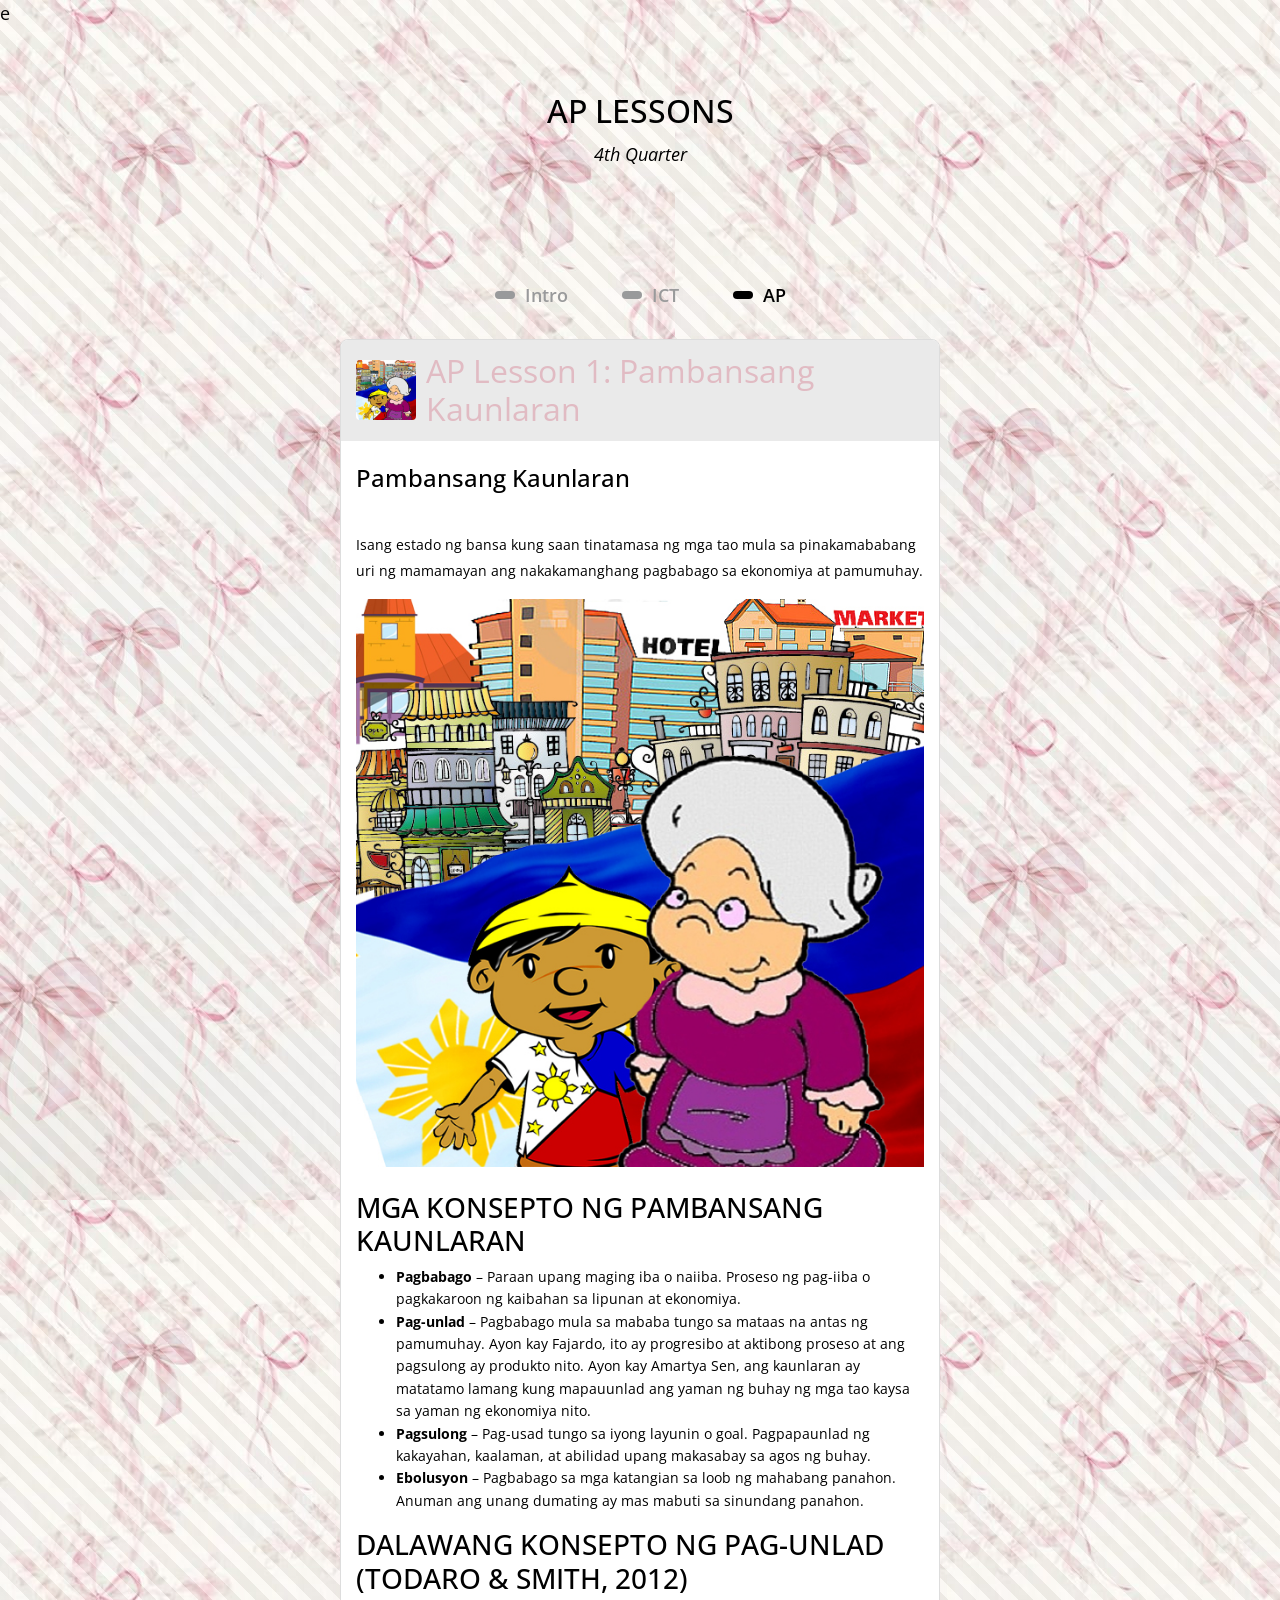
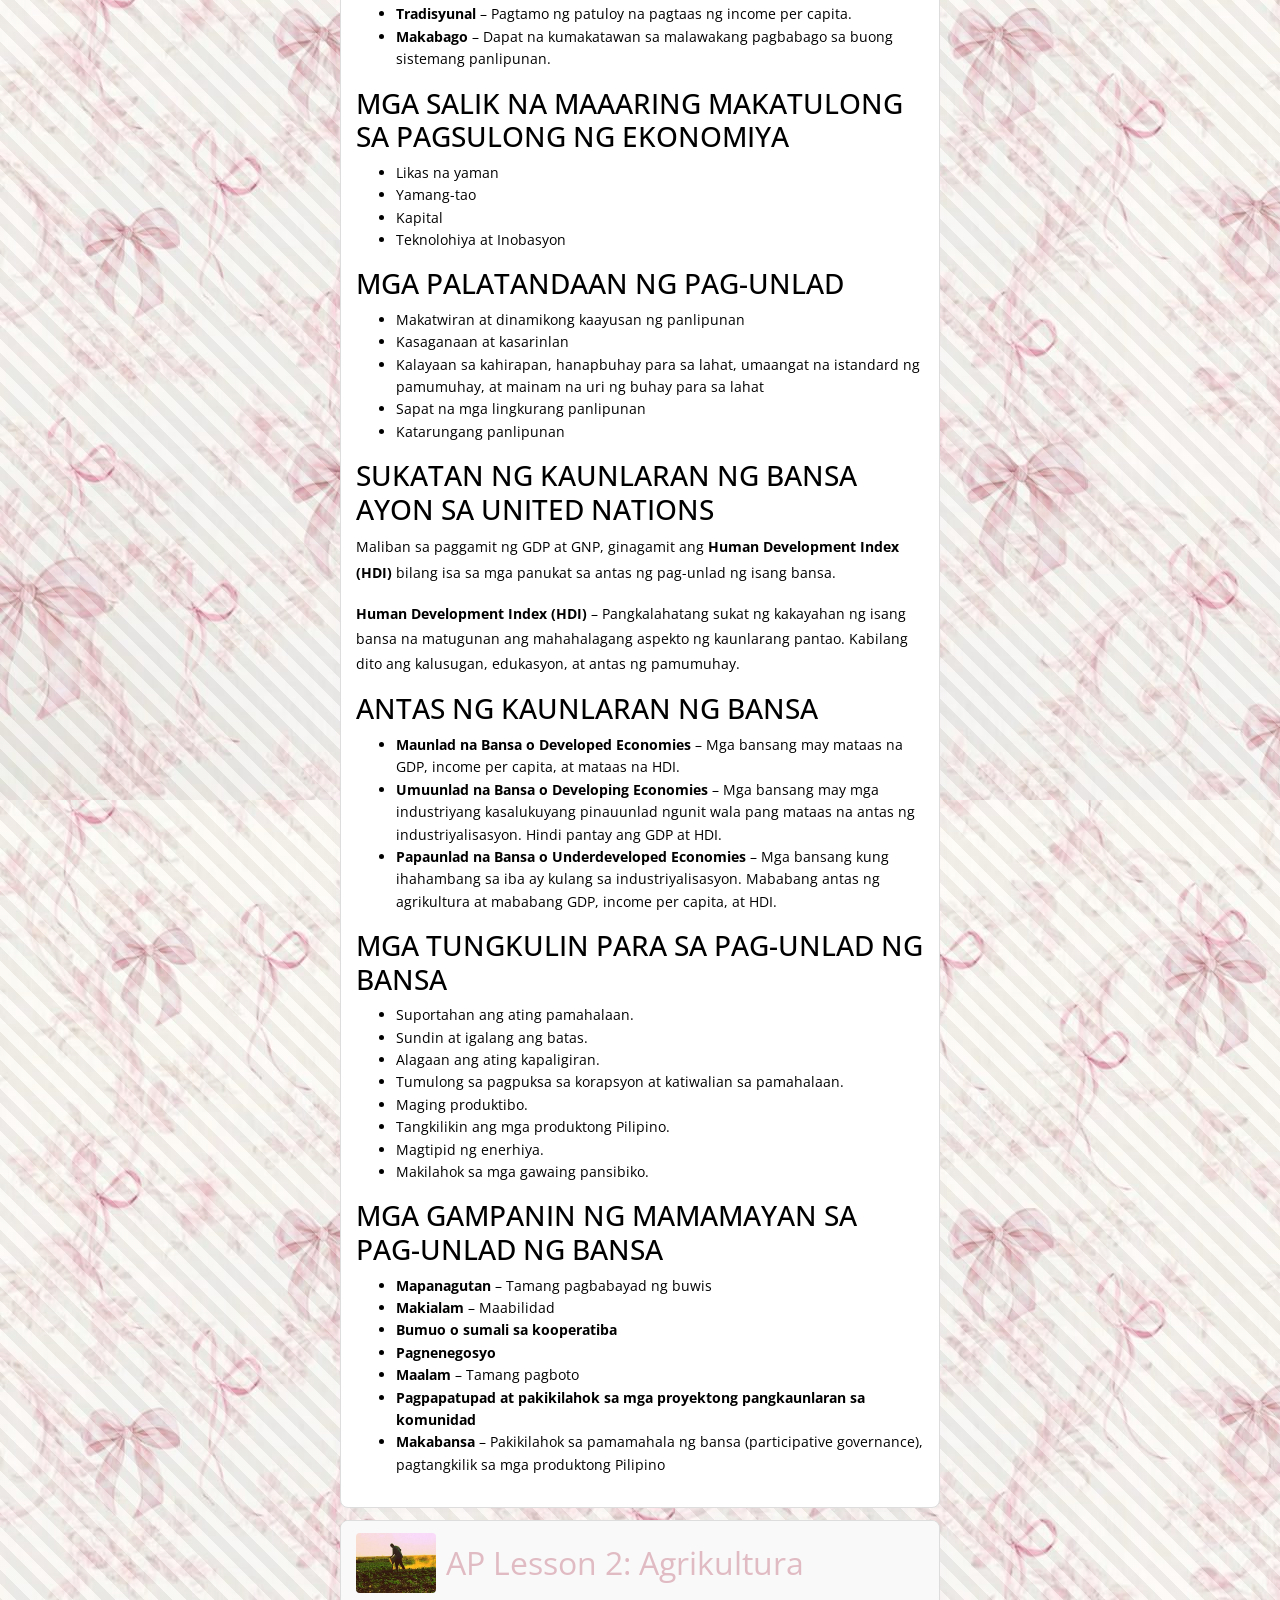
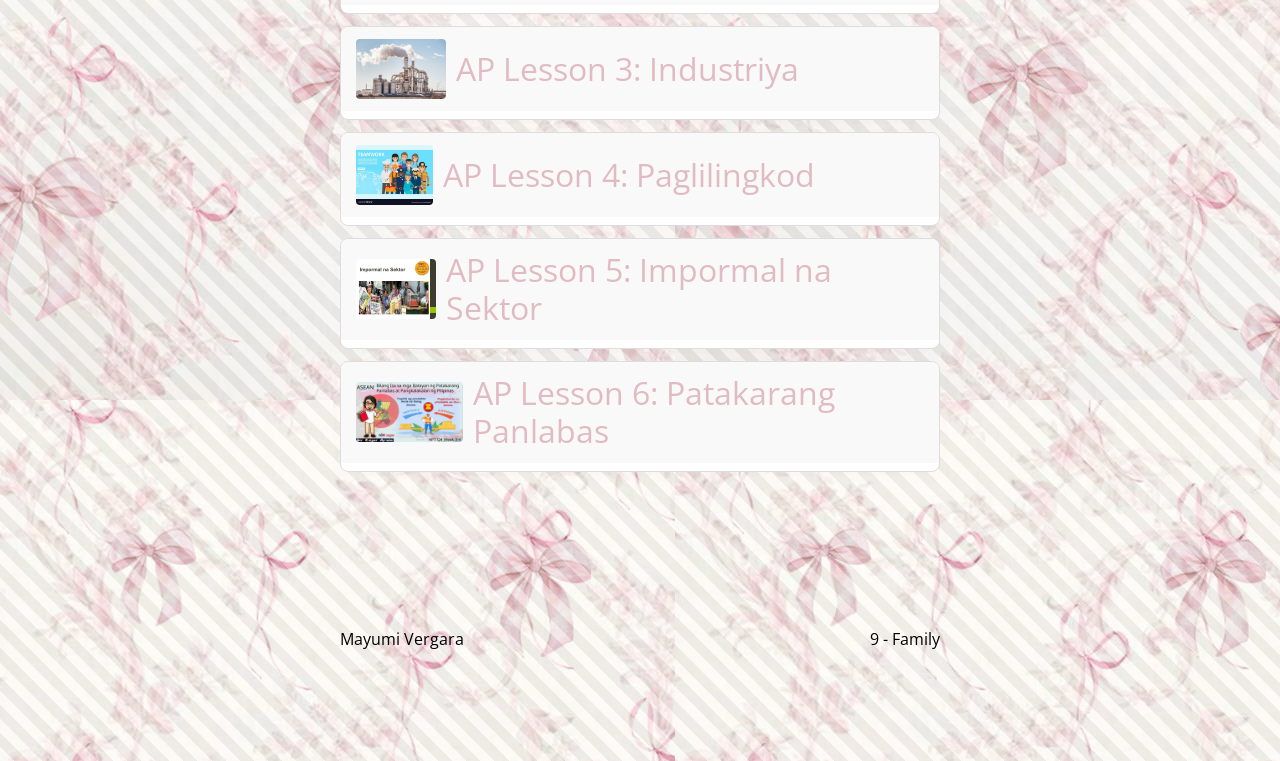
<file: contact.html>
e<!DOCTYPE html>
<html lang="en">

<head>
    <meta charset="UTF-8" />
    <meta name="viewport" content="width=device-width, initial-scale=1.0" />
    <meta http-equiv="X-UA-Compatible" content="ie=edge" />
    <title>VertiCard Contact page</title>

    <link rel="stylesheet" href="https://fonts.googleapis.com/css?family=Open+Sans:400,600" />
    <link rel="stylesheet" href="css/bootstrap.min.css" />
    <link rel="stylesheet" href="css/templatemo-style.css" />
</head>

<body>
    <div class="tm-page-container mx-auto">
        <header class="tm-header text-center">
            <h1 class="tm-title text-uppercase">AP Lessons</h1>
            <p class="tm-primary-color"><i>4th Quarter</i></p>
        </header>

        <section class="tm-section">
            <nav class="tm-nav">
                <ul>
                    <li>
                        <a href="index.html"><span class="tm-nav-deco"></span>Intro</a>
                    </li>
                    <li>
                        <a href="gallery.html"><span class="tm-nav-deco"></span>ICT</a>
                    </li>
                    <li class="active">
                        <a href="contact.html"><span class="tm-nav-deco"></span>AP</a>
                    </li>
                </ul>
            </nav>

<div class="accordion" id="apLessonsAccordion">

  <!-- Lesson 1: Pambansang Kaunlaran -->
  <div class="accordion-item tm-content-container">
    <h2 class="accordion-header" id="apHeading1">
      <button class="accordion-button" type="button" data-bs-toggle="collapse" data-bs-target="#apCollapse1">
<img src="img/pambansang.jpg" alt="Lesson 1" class="accordion-icon">
        AP Lesson 1: Pambansang Kaunlaran
      </button>
    </h2>
    <div id="apCollapse1" class="accordion-collapse collapse show" data-bs-parent="#apLessonsAccordion">
      <div class="accordion-body tm-content">
        <h2 class="tm-page-title">Pambansang Kaunlaran</h2>
        <p>Isang estado ng bansa kung saan tinatamasa ng mga tao mula sa pinakamababang uri ng mamamayan ang nakakamanghang pagbabago sa ekonomiya at pamumuhay.</p>
        <img src="img/pambansang.jpg" alt="Pambansang Kaunlaran" class="img-fluid mb-4" />
        
        <h3>MGA KONSEPTO NG PAMBANSANG KAUNLARAN</h3>
        <ul>
          <li><b>Pagbabago</b> – Paraan upang maging iba o naiiba. Proseso ng pag-iiba o pagkakaroon ng kaibahan sa lipunan at ekonomiya.</li>
          <li><b>Pag-unlad</b> – Pagbabago mula sa mababa tungo sa mataas na antas ng pamumuhay. Ayon kay Fajardo, ito ay progresibo at aktibong proseso at ang pagsulong ay produkto nito. Ayon kay Amartya Sen, ang kaunlaran ay matatamo lamang kung mapauunlad ang yaman ng buhay ng mga tao kaysa sa yaman ng ekonomiya nito.</li>
          <li><b>Pagsulong</b> – Pag-usad tungo sa iyong layunin o goal. Pagpapaunlad ng kakayahan, kaalaman, at abilidad upang makasabay sa agos ng buhay.</li>
          <li><b>Ebolusyon</b> – Pagbabago sa mga katangian sa loob ng mahabang panahon. Anuman ang unang dumating ay mas mabuti sa sinundang panahon.</li>
        </ul>
        
        <h3>DALAWANG KONSEPTO NG PAG-UNLAD (TODARO & SMITH, 2012)</h3>
        <ul>
          <li><b>Tradisyunal</b> – Pagtamo ng patuloy na pagtaas ng income per capita.</li>
          <li><b>Makabago</b> – Dapat na kumakatawan sa malawakang pagbabago sa buong sistemang panlipunan.</li>
        </ul>
        
        <h3>MGA SALIK NA MAAARING MAKATULONG SA PAGSULONG NG EKONOMIYA</h3>
        <ul>
          <li>Likas na yaman</li>
          <li>Yamang-tao</li>
          <li>Kapital</li>
          <li>Teknolohiya at Inobasyon</li>
        </ul>
        
        <h3>MGA PALATANDAAN NG PAG-UNLAD</h3>
        <ul>
          <li>Makatwiran at dinamikong kaayusan ng panlipunan</li>
          <li>Kasaganaan at kasarinlan</li>
          <li>Kalayaan sa kahirapan, hanapbuhay para sa lahat, umaangat na istandard ng pamumuhay, at mainam na uri ng buhay para sa lahat</li>
          <li>Sapat na mga lingkurang panlipunan</li>
          <li>Katarungang panlipunan</li>
        </ul>
        
        <h3>SUKATAN NG KAUNLARAN NG BANSA AYON SA UNITED NATIONS</h3>
        <p>Maliban sa paggamit ng GDP at GNP, ginagamit ang <b>Human Development Index (HDI)</b> bilang isa sa mga panukat sa antas ng pag-unlad ng isang bansa.</p>
        <p><b>Human Development Index (HDI)</b> – Pangkalahatang sukat ng kakayahan ng isang bansa na matugunan ang mahahalagang aspekto ng kaunlarang pantao. Kabilang dito ang kalusugan, edukasyon, at antas ng pamumuhay.</p>
        
        <h3>ANTAS NG KAUNLARAN NG BANSA</h3>
        <ul>
          <li><b>Maunlad na Bansa o Developed Economies</b> – Mga bansang may mataas na GDP, income per capita, at mataas na HDI.</li>
          <li><b>Umuunlad na Bansa o Developing Economies</b> – Mga bansang may mga industriyang kasalukuyang pinauunlad ngunit wala pang mataas na antas ng industriyalisasyon. Hindi pantay ang GDP at HDI.</li>
          <li><b>Papaunlad na Bansa o Underdeveloped Economies</b> – Mga bansang kung ihahambang sa iba ay kulang sa industriyalisasyon. Mababang antas ng agrikultura at mababang GDP, income per capita, at HDI.</li>
        </ul>
        
        <h3>MGA TUNGKULIN PARA SA PAG-UNLAD NG BANSA</h3>
        <ul>
          <li>Suportahan ang ating pamahalaan.</li>
          <li>Sundin at igalang ang batas.</li>
          <li>Alagaan ang ating kapaligiran.</li>
          <li>Tumulong sa pagpuksa sa korapsyon at katiwalian sa pamahalaan.</li>
          <li>Maging produktibo.</li>
          <li>Tangkilikin ang mga produktong Pilipino.</li>
          <li>Magtipid ng enerhiya.</li>
          <li>Makilahok sa mga gawaing pansibiko.</li>
        </ul>
        
        <h3>MGA GAMPANIN NG MAMAMAYAN SA PAG-UNLAD NG BANSA</h3>
        <ul>
          <li><b>Mapanagutan</b> – Tamang pagbabayad ng buwis</li>
          <li><b>Makialam</b> – Maabilidad</li>
          <li><b>Bumuo o sumali sa kooperatiba</b></li>
          <li><b>Pagnenegosyo</b></li>
          <li><b>Maalam</b> – Tamang pagboto</li>
          <li><b>Pagpapatupad at pakikilahok sa mga proyektong pangkaunlaran sa komunidad</b></li>
          <li><b>Makabansa</b> – Pakikilahok sa pamamahala ng bansa (participative governance), pagtangkilik sa mga produktong Pilipino</li>
        </ul>
      </div>
    </div>
  </div>

  <!-- Lesson 2: Agrikultura -->
  <div class="accordion-item tm-content-container">
    <h2 class="accordion-header" id="apHeading2">
      <button class="accordion-button collapsed" type="button" data-bs-toggle="collapse" data-bs-target="#apCollapse2">
        <img src="img/agriculture.jpg" alt="Lesson 2" class="accordion-icon">
        AP Lesson 2: Agrikultura
      </button>
    </h2>
    <div id="apCollapse2" class="accordion-collapse collapse" data-bs-parent="#apLessonsAccordion">
      <div class="accordion-body tm-content">
        <h2 class="tm-page-title">Agrikultura</h2>
        <p>Isang agham at sining na may kinalaman sa pagpaparami ng mga hayop at mga tanim o halaman. Ito ay may kaugnayan sa lahat ng gawain na sangkot ang mga hayop at halaman.</p>
        <p><b>AGER</b> = Lupa; <b>CULTURA</b> = Paglilinang</p>
        <img src="img/agriculture.jpg" alt="Agrikultura" class="img-fluid mb-4" />
        
        <h3>MGA GAWAIN SA SEKTOR NG AGRIKULTURA</h3>
        <ul>
          <li>Pagsasaka</li>
          <li>Pangingisda</li>
          <li>Paghahayupan</li>
          <li>Paggugubat/Pagtotroso</li>
        </ul>
        
        <h3>GAMPANIN NG PAGSASAKA</h3>
        <p>Pangunahing pananim: palay, mais, niyog, tubo, saging, pinya, atbp. na karaniwang kinokonsumo sa loob at labas ng bansa.</p>
        <p>Tinatayang umabot ng ₱797.731 bilyon ang kita mula sa pagsasaka.</p>
        
        <h3>GAMPANIN NG PANGINGISDA</h3>
        <p>Nauuri sa tatlo: komersiyal, munisipal, at aquaculture. Bahagi din nito ay ang panghuhuli ng hipon, sugpo.</p>
        
        <h3>GAMPANIN NG PAGHAHAYUPAN</h3>
        <p>May kinalaman sa mga hayop na itinaas para sa karne, hibla, gatas, itlog, atbp. Kasama rito ang pang-araw-araw na pangangalaga, pumipili ng pag-aanak at pagpapalaki ng mga hayop.</p>
        
        <h3>GAMPANIN NG PAGGUGUBAT</h3>
        <p>Patuloy na nililinang ang ating mga kagubatan bagamat tayo ay nahaharap sa suliranin ng pagkaubos ng mga yaman nito.</p>
        <p>Pinagkukunan ng: plywood, tabla, troso, at veneer.</p>
        <p>Pinagkakakitaan din ang rattan, nipa, anahaw, kawayan, atbp.</p>
        
        <h3>KAHALAGAHAN NG AGRIKULTURA</h3>
        <ul>
          <li>Pinagmumulan ng pagkain</li>
          <li>Pinagkukunan ng hilaw na materyales upang makabuo ng panibagong produkto</li>
          <li>Nagkakaloob ng trabaho sa maraming Pilipino</li>
          <li>Nagpapasok ng dolyar sa ating bansa</li>
          <li>Pinagkukunan ng sobrang manggagawa patungo sa ibang sektor ng ekonomiya</li>
        </ul>
        
        <h3>SULIRANIN NG AGRIKULTURA</h3>
        <h4>Pagsasaka</h4>
        <ul>
          <li>pagliit ng lupang sakahan</li>
          <li>paggamit ng makabagong teknolohiya</li>
          <li>kakulangan ng mga pasilidad at imprastraktura sa kabukiran</li>
          <li>kakulangan ng suporta mula sa iba pang sektor</li>
          <li>pagbibigay prayoridad sa sektor ng industriya, pagdagsa ng dayuhang kalakal</li>
          <li>Climate Change</li>
        </ul>
        <h4>Pangingisda</h4>
        <ul>
          <li>mapanirang operasyon ng malalaking komersiyal na mangingisda</li>
          <li>epekto ng polusyon sa pangisdaan</li>
          <li>lumalaking populasyon ng bansa</li>
          <li>kahirapan sa hanay ng mga mangingisda</li>
        </ul>
        <h4>Paghahayupan</h4>
        <ul>
          <li>pagkakaroon ng mga peste sa alagang hayop tulad ng baboy at manok</li>
        </ul>
        <h4>Paggugubat</h4>
        <ul>
          <li>mabilis na pagkaubos ng mga likas na yaman</li>
        </ul>
        
        <h3>MGA PATAKARAN AT PROGRAMA HINGGIL SA PAGPAPAUNLAD SA SEKTOR NG AGRIKULTURA</h3>
        <h4>Panahon na Hindi pa Nasasakop ang Pilipinas</h4>
        <p>Ang mga sinaunang Pilipino ay nakakapag-may-ari ng lupa sa pamamagitan ng pagiging unang nagtayo ng bahay. Wala pang titulo/rights noon. Ang pinagbabasehan lamang ay salita ng bawat isa.</p>
        
        <h4>Panahon ng Kastila</h4>
        <p><b>Encomienda System:</b> Lupang gantimpala sa matapat na naglilingkod sa hari ng Espanya at mga taong tumulong sa pananakop sa Pilipinas.</p>
        
        <h4>Panahon ng Amerikano</h4>
        <p>Binili ng Amerika ang 160,000 hectares ng lupa mula sa mga prayle para sa mga magsasaka.</p>
        <p><b>Land Registration Act ng 1902:</b> Nagkaroon ng mga titulo dahil dito. Ito ay sistemang Torrens, kung saan ang mga titulo ng lupa ay ipinatalang lahat.</p>
        <p><b>Public Land Act ng 1902:</b> Pamamahagi ng mga lupaing pampubliko sa mga pamilya na nagbubungkal ng lupa.</p>
        
        <h4>Panahon ng Kasarinlan</h4>
        <p><b>Batas Republika Blg. 1160:</b> Nagtatag sa National Resettlement and Rehabilitation Administration (NARRA).</p>
        <p><b>Batas Republika Blg. 1190 ng 1954:</b> Bilang proteksyon laban sa mapang-abuso na may-ari ng lupa sa mga manggagawa. Ito ay laban sa mga Absentee Landlord.</p>
        <p><b>Agricultural Land Reform Code of 1963:</b> Nagpalaya sa mabigat na trabaho ng magsasaka mula sa kanilang pagkaalipin sa utang at kahirapan. Nilagdaan ni Diosdado Macapagal noong Agosto 8, 1963.</p>
        <p><b>Atas ng Pangulo Blg. 2 ng 1972:</b> Isailalim sa reporma sa lupa ang buong Pilipinas noong panahon ni Pangulong Marcos.</p>
        <p><b>Atas ng Pangulo Blg. 27:</b> Bibilhin ng pamahalaan ang mga lupang sakahan na taniman ng palay/mais na lampas sa 7 ektaryang limitasyon at ipamamahagi ito sa mga magsasakang walang lupa.</p>
        <p><b>Batas Republika Blg. 6657 ng 1988:</b> "Comprehensive Agrarian Reform Law (CARL)" na inaprubahan ni Corazon Aquino noong Hunyo 10, 1988. Kabilang dito ang lahat ng publiko at pribadong lupang agrikultural at nakapaloob sa Comprehensive Agrarian Reform Program (CARP).</p>
        
        <h4>BATAS REPUBLIKA BLG. 6657 ng 1988</h4>
        <p><b>Hindi sakop ng CARP ang:</b></p>
        <ul>
          <li>Liwasan at parke</li>
          <li>Mga gubat at reforestation area</li>
          <li>Mga palaisdaan</li>
          <li>Tanggulang pambansa</li>
          <li>Paaralan</li>
          <li>Simbahan</li>
          <li>Sementeryo</li>
          <li>Templyo</li>
          <li>Watershed, atbp.</li>
        </ul>
        
        <h3>MGA NAISAKATUPARAN UPANG MAIANGAT ANG KALAGAYANG PANGKABUHAYAN NG MGA MAGSASAKA (CARP, 2003)</h3>
        <ul>
          <li>Pagtatayo ng bahay-ugnayan (bagsakan) para sa mga magsasaka upang masigurong mayroon suportang maibigay sa kanila.</li>
          <li>Pagtatayo ng gulayan para sa mga magsasaka.</li>
          <li>Pagsisiguro na ang mga anak ng mga magsasaka ay makapag-aral kaya itinayo ang Pangulong Diosdado Macapagal Agrarian Reform Scholarship Program.</li>
          <li>Kalahi agrarian reform zones.</li>
        </ul>
        
        <h3>SANGAY NG PAMAHALAAN NA TUMUTULONG SA SEKTOR NG AGRIKULTURA</h3>
        <ul>
          <li><b>Department of Agriculture (DA):</b> Gumagabay sa mga magsasaka ukol sa makabagong teknolohiya at wastong paraan ng pagtatanim.</li>
          <li><b>Bureau of Fisheries and Aquatic Resources (BFAR):</b> Sinisikap na paunlarin ang larangan ng pangingisda.</li>
          <li><b>Bureau of Animal Industry (BAI):</b> Nangangasiwa sa larangan ng paghahayupan.</li>
          <li><b>Ecosystem Research and Development Bureau (ERDB):</b> Nagsasagawa ng pananaliksik sa ecosystem upang magbigay ng siyentipikong batayan sa pangangalaga ng kapaligiran at yamang gubat.</li>
        </ul>
      </div>
    </div>
  </div>

  <!-- Lesson 3: Industriya -->
  <div class="accordion-item tm-content-container">
    <h2 class="accordion-header" id="apHeading3">
      <button class="accordion-button collapsed" type="button" data-bs-toggle="collapse" data-bs-target="#apCollapse3">
        <img src="img/industry.jpeg" alt="Lesson 3" class="accordion-icon">
        AP Lesson 3: Industriya
      </button>
    </h2>
    <div id="apCollapse3" class="accordion-collapse collapse" data-bs-parent="#apLessonsAccordion">
      <div class="accordion-body tm-content">
        <h2 class="tm-page-title">Industriya</h2>
        <p>Tumutukoy sa pagproseso ng mga hilaw na materyal at paggawa ng mga produkto na kinakailangan para sa pampublikong pamilihan.</p>
        <p>Naglalayong maiproseso ang mga hilaw na materyal upang makabuo ng produkto na ginagamit ng tao.</p>
        <img src="img/industry.jpeg" alt="Industriya" class="img-fluid mb-4" />
        
        <h3>SUB-SEKTOR NG INDUSTRIYA</h3>
        <ul>
          <li><b>Pagmimina (Mining)</b> – Pagkuha at pagproseso ng mga yamang mineral (metal, di-metal, o enerhiya) upang gawing tapos na produkto o kabahagi ng isang yaring kalakal.</li>
          <li><b>Pagmamanupaktura (Manufacturing)</b> – Paggawa ng mga produkto sa pamamagitan ng manual labor o ng mga makina. Nagkakaroon ng pisikal o kemikal na transpormasyon ang mga materyal o bahagi nito sa pagbuo ng mga bagong produkto.</li>
          <li><b>Konstruksyon (Construction)</b> – Pagtatayo ng mga gusali, estruktura, at iba pang land improvements.</li>
          <li><b>Utilities</b> – Pagtugon ng mga pangunahing pangangailangan ng mga mamamayan tulad ng tubig, kuryente, at gas. Paglalatag ng mga imprastraktura at angkop na teknolohiya upang maihatid ang serbisyo.</li>
        </ul>
        
        <h3>KAHALAGAHAN NG SEKTOR NG INDUSTRIYA SA PAMBANSANG KAUNLARAN</h3>
        <ul>
          <li>Tumatanggap ng mga produkto mula sa sektor ng agrikultura at ng serbisyo mula sa sektor ng paglilingkod.</li>
          <li>Nagkakaloob ng hanapbuhay sa maraming Pilipino.</li>
          <li>Nagpapasok ng dolyar sa bansa.</li>
          <li>Nakagagamit ng makabagong Teknolohiya.</li>
          <li>Gumagawa ng mga intermediate products (mga materyales o produkto na ginagamit sa paggawa ng iba pang produkto; hal. wheat - to make bread).</li>
        </ul>
        
        <h3>PAGKAKAUGNAY NG AGRIKULTURA AT INDUSTRIYA</h3>
        <ul>
          <li>Nagmumula sa agrikultura ang mga hilaw na sangkap na ginagamit sa pagbuo ng mga produkto ng industriya.</li>
          <li>Ang mga ginagamit na traktora, sasakyang pangingisda, at iba pang produkto ay mula sa industriya na ginagamit ng mga magsasaka upang magkaroon ng mataas na produksyon na magbibigay ng malaking kita sa sektor ng agrikultura.</li>
          <li>Ang dami ng lakas-paggawa sa mga mamimili ay nagpapakita ng lubos na pagtutulungan sa mga sector ng industriya at agrikultura.</li>
          <li>Ang agrikultura ang pinagmumulan ng pagkain ng mga industriya na siyang tumutugon sa mga pagkaing kinakailangan ng mga tao.</li>
          <li>Ang industriya ang nagbibigay ng malaking kontribusyon sa ekonomiya.</li>
          <li>Ang mga sangkap ay nagkakaroon ng transpormasyon dahil sa mga lakas-paggawa na gumagawa upang madagdagan ang halaga nito at lalo pang gumanda.</li>
        </ul>
        
        <h3>SULIRANIN NG INDUSTRIYA</h3>
        <ul>
          <li>Pondo at kompetisyon</li>
          <li>Paghina ng lokal na industriya</li>
          <li>Demand</li>
        </ul>
        
        <h3>MGA PATAKARANG PANG-EKONOMIYA</h3>
        <ul>
          <li><b>Filipino First Policy:</b> Nagsimula sa programang Filipino Muna ni Pangulong Carlos P. Garcia. Naglalayong bigyan ng higit na malaking partisipasyon ang mga Pilipino sa pagpapatakbo ng ekonomiya.</li>
          <li><b>Oil Deregulation Law (R.A. 8479):</b> Nagbukas ng kompetisyon sa industriya ng langis. Ang pamilihan ang nagdidikta sa presyo ng petrolyo, at hindi ito maaaring pakialaman ng gobyerno.</li>
          <li><b>Patakaran ng Microfinancing:</b> Serbisyong pinansiyal na isinasagawa ng mga bangko na magpautang na mayroong mababang interes sa mahihirap na pamilya.</li>
          <li><b>Patakaran sa Online Business:</b> Online shopping o retailing, Online intermediary service, Online advertisement o classified ads, Online auction.</li>
          <li><b>Retail Nationalization Act of 1964 (R.A. 1180):</b> Sampung taong palugit sa mga dayuhang capitalist. Pilipino na may korporasyon o asosasyon lamang ang nasa kalakalang pagtitingi.</li>
          <li><b>Retail Trade Liberalization Act of 2000 (R.A. 8762):</b> Nagpawalang-bisa sa RA 1180. Binuksan ang kalakalang pagtitingi sa mga dayuhan.</li>
          <li><b>Build-Operate-Transfer (BOT) (R.A. 6957):</b> Binibigyan ng karapatang bumuo ng mga pasilidad sa kanilang mga sariling pondo at palakarin ito sa humigit-kumulang na 25 taon.</li>
          <li><b>Asset Privatization Trust (APT):</b> Itinatag upang mapangasiwaan ang pagbebenta ng mga korporasyong pagmamay-ari ng pamahalaan sa pribadong pagmamay-ari. Pinasimula ni Corazon Aquino.</li>
        </ul>
        
        <h3>SANGAY NG PAMAHALAAN NA TUMUTULONG SA SEKTOR NG INDUSTRIYA</h3>
        <ul>
          <li><b>Department of Trade and Industry (DTI):</b> Tuwirang tumitingin at nangangalaga sa larangan ng industriya at pangangalakal.</li>
          <li><b>Board of Investments (BOI):</b> Tinutulungan ang mga nagsisimulang industriya at humihikayat sa mga dayuhang mamumuhunan na magnegosyo sa bansa.</li>
          <li><b>Philippine Economic Zone Authority (PEZA):</b> Tumutulong sa mga namumuhunan na maghanap ng lugar upang pagtayuan ng negosyo.</li>
          <li><b>Securities and Exchange Commission (SEC):</b> Nagtatala at nagrerehistro sa mga kompanya sa bansa.</li>
        </ul>
        
        <h3>KARAGDAGANG IMPORMASYON</h3>
        <ul>
          <li><b>Industriyalisasyon:</b> paggamit ng mga makinarya at makabagong kagamitan sa paglinang ng mga industriya at pinagkukunang yaman.</li>
          <li><b>Sekundaryang sektor:</b> ang kumakatawan sa industriya.</li>
        </ul>
      </div>
    </div>
  </div>

  <!-- Lesson 4: Paglilingkod -->
  <div class="accordion-item tm-content-container">
    <h2 class="accordion-header" id="apHeading4">
      <button class="accordion-button collapsed" type="button" data-bs-toggle="collapse" data-bs-target="#apCollapse4">
        <img src="img/paglilingkod.jfif" alt="Lesson 4" class="accordion-icon">
        AP Lesson 4: Paglilingkod
      </button>
    </h2>
    <div id="apCollapse4" class="accordion-collapse collapse" data-bs-parent="#apLessonsAccordion">
      <div class="accordion-body tm-content">
        <h2 class="tm-page-title">Sektor ng Paglilingkod</h2>
        <p>Ang umaalalay sa buong yugto ng produksyon, distribusyon, kalakalan, at pagkonsumo ng mga produkto sa loob o labas ng bansa.</p>
        <p>Kilala rin ito sebagai <b>Tersarya</b> o ikatlong sektor ng ekonomiya matapos ang agrikultura at industriya.</p>
        <img src="img/paglilingkod.jfif" alt="Paglilingkod" class="img-fluid mb-4" />
        
        <h3>PORMAL NA SEKTOR SA ILALIM NG PAGLILINGKOD</h3>
        <ul>
          <li><b>Transportasyon, komunikasyon, at mga imbakan:</b> Mga serbisyong pampublikong sasakyan, mga paglilingkod ng telepono at mga pinapaupahang bodega.</li>
          <li><b>Kalakalan:</b> Pagpapalitan ng iba't-ibang produkto at serbisyo.</li>
          <li><b>Pananalapi:</b> Serbisyong may kinalaman sa bangko, insurance, at pamumuhunan. Nagbibigay ng tulong pinansyal gaya ng mga bangko, bahay-sanglaan, atbp.</li>
          <li><b>Paupahang bahay at Real Estate:</b> Mga paupahan tulad ng mga apartment, mga developer ng subdivision, town house, at condominium.</li>
          <li><b>Paglilingkod ng Pampribado:</b> Lahat ng mga paglilingkod na nagmumula sa pribadong sektor ay kabilang dito.</li>
          <li><b>Paglilingkod ng Pampubliko:</b> Lahat ng paglilingkod na ipinagkakaloob ng pamahalaan.</li>
        </ul>
        
        <h3>MGA AHENSIYANG TUMUTULONG SA SEKTOR NG PAGLILINGKOD</h3>
        <ul>
          <li><b>Department of Labor and Employment (DOLE):</b> Pangangalaga sa kapakanan ng mga manggagawang Pilipino, pagtataguyod ng maayos na oportunidad sa trabaho, at regulasyon ng mga patakaran sa paggawa sa bansa.</li>
          <li><b>Overseas Workers Welfare Administration (OWWA):</b> Tumitingin sa kapakanan ng mga Overseas Filipino Workers.</li>
          <li><b>Philippine Overseas Employment Administration (POEA):</b> Isulong at paunlarin ang mga programa ukol sa paghahanapbuhay sa ibayong-dagat at pangalagaan ang kapakanan ng mga OFW. Itinatag sa bisa ng Executive Order 797 (1982).</li>
          <li><b>Technical Education and Skills Development Authority (TESDA):</b> Hikayatin ang buong partisipasyon ng industriya, paggawa, mga lokal na pamahalaan, at mga institusyong teknikal at bokasyonal upang sanayin at paunlarin ang kasanayan ng mga manggagawa sa bansa. Itinatag sa bisa ng R.A. 7796 (1994).</li>
          <li><b>Professional Regulation Commission (PRC):</b> Nangangasiwa at sumusubaybay sa gawain ng mga manggagawang propesyonal upang matiyak ang kahusayan sa paghahatid ng mga serbisyong propesyonal sa bansa.</li>
          <li><b>Commission on Higher Education (CHED):</b> Nangangasiwa sa gawain ng mga pamantasan at kolehiyo sa bansa upang maitaas ang kalidad ng edukasyon sa mataas na antas.</li>
        </ul>
        
        <h3>MGA BATAS NA NANGANGALAGA SA KARAPATAN NG MANGGAGAWA</h3>
        <ul>
          <li><b>Artikulo 94 - Holiday Pay:</b> Tumutukoy sa bayad ng isang manggagawa na katumbas ng isang araw na sahod kahit hindi pumasok sa araw ng pista opisyal.</li>
          <li><b>Republic Act 6727 - Wage Rationalization Act:</b> Nagsaad ng mga mandato para sa pagsasaayos ng pinakamababang pasahod o minimum wage.</li>
          <li><b>Artikulo 91-93 - Premium Pay:</b> Karagdagang bayad sa manggagawa sa loob ng walong oras na trabaho sa araw ng pahinga at special days.</li>
          <li><b>Artikulo 87 - Overtime Pay:</b> Karagdagang bayad sa pagtatrabaho na lampas sa 8 oras sa isang araw.</li>
          <li><b>Artikulo 86 - Night Shift Differential:</b> Karagdagang bayad sa pagtatrabaho sa gabi na hindi bababa sa 10% ng kanyang regular na sahod sa bawat oras na ipinagtrabaho sa pagitan ng 10PM - 6AM.</li>
          <li><b>Artikulo 96 - Service Charges:</b> Lahat ng manggagawa sa isang establishment na kumokolekta ng service charges ay may karapatan sa isang pantay o tamang bahagi sa 85% na kabuuang koleksiyon.</li>
          <li><b>Artikulo 95 - Service Incentive Leave:</b> Bawat manggagawa na naglilingkod nang hindi kukulangin sa isang taon ay dapat magkaroon ng karapatan sa taunang service incentive leave ng limang araw na may bayad.</li>
          <li><b>Republic Act 1161 - Maternity Leave:</b> Ang bawat nagdadalang-taong manggagawa na nagtratrabaho sa pribadong sektor, kasal man o hindi, ay makakatanggap ng maternity leave. Kasama ito sa benepisyong katumbas ng isang 100% na humigit kumulang na araw ng sahod ng manggagawa na nakapaloob sa batas.</li>
          <li><b>Republic Act 8972 - Paternity Leave para sa mga solong magulang:</b> Ipinagkaloob sa sinumang solong magulang o indibidwal na napag-iwanan ng responsibilidad ng pagiging magulang.</li>
          <li><b>Republic Act 8187 - Paternity Leave:</b> Maaaring magamit ng empleyadong lalaki sa unang apat na araw mula nang manganak ang legal na asawa na kaniyang kapisan.</li>
          <li><b>Presidential Decree 851 - Thirteenth Month Pay:</b> Nagbibigay sa mga empleyado nang hindi lalagpas ng ika-24 ng Disyembre bawat taon.</li>
          <li><b>Presidential Decree 626 - Benepisyo sa Employees Compensation Program:</b> Isang compensation package sa mga manggagawa sa pampubliko at pambribadong sektor sakaling may kaganapang pagkakasakit na may kaugnayan sa trabaho.</li>
        </ul>
        
        <h3>KAHALAGAHAN NG SEKTOR NG PAGLILINGKOD</h3>
        <ul>
          <li>Tinitiyak na makakarating sa mga mamimili ang mga produkto mula sa mga sakahan o pagawaan.</li>
          <li>Nagbibigay ng trabaho sa mga mamamayan.</li>
          <li>Tinitiyak ang maayos na pag-iimbak, pagtitinda ng kalakal at iba pa.</li>
          <li>Nagpapataas ng GDP ng bansa.</li>
          <li>Nagpapasok ng dolyar sa bansa.</li>
        </ul>
        
        <h3>KARAGDAGANG IMPORMASYON</h3>
        <ul>
          <li><b>Article 13, Section 3:</b> KATARUNGANG PANLIPUNAN AT MGA KARAPATANG PANTAO SA PAGGAWA — dapat magkaloob ang estado ng lubos na proteksyon sa paggawa, lokal at sa ibang bansa, organisado at di-organisado, at dapat itaguyod ang puspusang empleyo at pantay na mga pagkakataon sa trabaho at para sa lahat.</li>
          <li><b>Kontraktuwalisasyon:</b> ang isang manggagawa ay nakatali sa kontrata na mayroon siyang trabaho sa loob ng 5 buwan lamang. Kapag natapos na ang kontrata, kinakailangan niya nang umalis sa pinagtatrabahuhan.</li>
          <li><b>Brain Drain:</b> pagkaubos ng mga manggagawa patungo sa ibang bansa.</li>
          <li><b>8 oras</b> ang regular working hours.</li>
        </ul>
      </div>
    </div>
  </div>

  <!-- Lesson 5: Impormal na Sektor -->
  <div class="accordion-item tm-content-container">
    <h2 class="accordion-header" id="apHeading5">
      <button class="accordion-button collapsed" type="button" data-bs-toggle="collapse" data-bs-target="#apCollapse5">
        <img src="img/informalsector.jpg" alt="Lesson 5" class="accordion-icon">
        AP Lesson 5: Impormal na Sektor
      </button>
    </h2>
    <div id="apCollapse5" class="accordion-collapse collapse" data-bs-parent="#apLessonsAccordion">
      <div class="accordion-body tm-content">
        <h2 class="tm-page-title">Impormal na Sektor</h2>
        <p>Sektor ng ekonomiya na walang pormal o salat sa mga dokumentong kailangan sa pagsasagawa ng gawaing pang-ekonomiya.</p>
        <p>Ang kita ng sektor na ito ay HINDI naisasama sa kabuuang Gross Domestic Product (GDP) ng bansa.</p>
        <p>Paraan ng mamamayan upang magkaroon ng kabuhayan/dagdag kita sa tuwing panahon ng pangangailangan.</p>
        <p>Ito ay nagdudulot rin ng pagkakalikha ng mga produkto at serbisyong tutugon sa ating mga pangangailangan.</p>
        <p>Kilala rin sa tawag na <b>Underground Economy</b>.</p>
        <img src="img/informalsector.jpg" alt="Impormal na Sektor" class="img-fluid mb-4" />
        
        <h3>HALIMBAWA NG MGA TAONG KABILANG SA SEKTOR NA ITO</h3>
        <ul>
          <li>Nagtitinda sa kalsada</li>
          <li>Pedicab driver</li>
          <li>Karpintero</li>
          <li>Hindi rehistradong pampublikong sasakyan</li>
        </ul>
        
        <h3>KATANGIAN NG IMPORMAL NA SEKTOR</h3>
        <ul>
          <li>Hindi nakarehistro sa pamahalaan</li>
          <li>Hindi nagbabayad ng buwis mula sa kinita</li>
          <li>Walang legal at pormal na balangkas mula sa pamahalaan para sa pagnenegosyo</li>
        </ul>
        
        <h3>IBA'T IBANG ANYO NG IMPORMAL NA SEKTOR</h3>
        <ul>
          <li>Mga gawaing maaaring isakatuparan lamang sa loob ng tahanan</li>
          <li>Mga gawaing pansibiko, pagkakawanggawa, at panrelihiyon</li>
          <li>Mga sari-sari stores, pagtitinda sa labas ng bahay o sidewalk, paglalako ng kalakal o serbisyo</li>
          <li>Ilegal na gawain tulad ng pagnanakaw, pagbebenta ng ilegal na gamot, piracy, at prostitusyon</li>
        </ul>
        
        <h3>KAHALAGAHAN NG IMPORMAL NA SEKTOR</h3>
        <ul>
          <li>Sinasalo nito ang mga mamamayan na hindi makapasok bilang mga regular na empleyado sa isang kompanya.</li>
          <li>Nagbibigay ng pagkakataon sa maraming Pilipino na makapaghanapbuhay.</li>
          <li>Nagsisilbing tagasalo ng mga mamamayang may mahigpit na pangangailangan.</li>
          <li>Malaki ang naitutulong sa mga konsyumer ang mga kalakal at serbisyong mula sa impormal na sektor dahil sa MURA nitong halaga.</li>
        </ul>
        
        <h3>DAHILAN KUNG BAKIT PUMAPASOK SA IMPORMAL NA SEKTOR ANG MGA MAMAMAYAN</h3>
        <ul>
          <li>Makaligtas sa pagbabayad ng buwis sa pamahalaan</li>
          <li>Makaiwas sa masyadong mahaba at masalimuot na proseso ng pakikipagtransaksyon sa pamahalaan (bureaucratic red tape)</li>
          <li>Kawalan ng regulasyon mula sa pamahalaan na kung saan ang mga batas at programa ay hindi naitutupad nang maayos</li>
          <li>Makapaghanapbuhay nang hindi nangangailangan ng malaking kapital o puhunan</li>
          <li>Malabanan ang matinding kahirapan</li>
        </ul>
        
        <h3>EPEKTO SA EKONOMIYA NG IMPORMAL NA SEKTOR</h3>
        <ul>
          <li>Pagbaba ng halaga ng nalilikom na buwis</li>
          <li>Banta sa kapakanan ng mga mamimili</li>
          <li>Paglaganap ng mga ilegal na gawain</li>
        </ul>
        
        <h3>MGA BATAS, PROGRAMA, AT PATAKARANG PANG-EKONOMIYA SA IMPORMAL NA SEKTOR</h3>
        <ul>
          <li><b>Social Reform and Poverty Alleviation Act of 1997 (R.A 8425):</b> Iahon sa kahirapan ang mga Pilipinong kabilang sa impormal na sektor. Upang maisakatuparan ang mga probisyon ng batas na ito ay itinatag ang National Anti-Poverty Commission.</li>
          <li><b>Magna Carta of Women (R.A 9710):</b> Inaalis ang lahat ng uri ng diskriminasyon laban sa kababaihan.</li>
          <li><b>Philippine Labor Code (P.D 422):</b> Pangunahing batas ng bansa para sa mga manggagawa na itinatag noong Mayo 1, 1974.</li>
          <li><b>Technical Education and Skills Development Act of 1994 (R.A 7796):</b> Layuning palakasin ang pakikiisa ng iba't ibang sektor upang mapabuti ang kasanayan at kalidad ng yamang tao sa bansa.</li>
          <li><b>Social Security Act of 1997 (R.A 8282):</b> Nagtatakda ng tungkulin ng estado na paunlarin at pangalagaan ang seguridad at kagalingang panlipunan ng mga manggagawa.</li>
          <li><b>National Health Insurance Act of 1995 (R.A 7875):</b> Nagtatag ng Philippine Health Insurance Corporation (PhilHealth) upang matiyak na may maayos at sistematikong kaseguruhang pangkalusugan ang lahat ng Pilipino.</li>
        </ul>
        
        <h3>MGA PROGRAMA PARA SA MAMAMAYAN</h3>
        <ul>
          <li><b>Dole Integrated Livelihood Program (DILP):</b> Nagbibigay ng pagsasanay at tulong pangkabuhayan para sa sariling hanapbuhay.</li>
          <li><b>Self-Employment Assistance Kaunlaran Program (SEA-K):</b> Tumutulong sa mahihirap na pamilya sa pagsasanay at pagsisimula ng negosyo.</li>
          <li><b>Integrated Services for Livelihood Advancement of the Fisherfolks (ISLA):</b> nagbibigay ng suporta sa pamamagitan ng pagsasanay at pagkakaloob ng kagamitan upang mapaunlad ang kanilang hanapbuhay.</li>
          <li><b>Cash-For-Work Program (CWP):</b> Pansamantalang kita para sa nasalanta, kapalit ng trabahong pang-rehabilitasyon.</li>
          <li><b>Pantawid Pamilyang Pilipino Program (4Ps):</b> Tulong-pinansyal sa pinakamahihirap na Pilipino kapalit ng pagsunod sa mga kondisyong pangkalusugan at pang-edukasyon ng kanilang mga anak.</li>
        </ul>
      </div>
    </div>
  </div>

  <!-- Lesson 6: Patakarang Panlabas -->
  <div class="accordion-item tm-content-container">
    <h2 class="accordion-header" id="apHeading6">
      <button class="accordion-button collapsed" type="button" data-bs-toggle="collapse" data-bs-target="#apCollapse6">
        <img src="img/patakarangpanlabas.jpg" alt="Lesson 6" class="accordion-icon">
        AP Lesson 6: Patakarang Panlabas
      </button>
    </h2>
    <div id="apCollapse6" class="accordion-collapse collapse" data-bs-parent="#apLessonsAccordion">
      <div class="accordion-body tm-content">
        <h2 class="tm-page-title">Kalakalang Panlabas</h2>
        <p>Palitan ng produkto at serbisyo sa pagitan ng mga bansa.</p>
        <p>Ito ay nagaganap sapagkat walang bansa ang maaaring makatugon sa lahat ng kanyang pangangailangan ng walang tulong mula sa ibang bansa.</p>
        <img src="img/patakarangpanlabas.jpg" alt="Patakarang Panlabas" class="img-fluid mb-4" />
        
        <h3>URI NG KALAKALANG PANLABAS</h3>
        <ul>
          <li><b>Bilateral:</b> 2 bansa (hal. U.S at PH)</li>
          <li><b>Bloc:</b> Organisasyon at 1 bansa (hal. APEC at PH)</li>
        </ul>
        
        <h3>URI NG KALAKALANG PANLABAS</h3>
        <ul>
          <li><b>EKSPORT (Pagluluwas):</b> pagpapadala ng mga produkto at serbisyo sa ibang bansa</li>
          <li><b>IMPORT (Pag-aangkat):</b> pagbili ng kalakal mula sa ibang bansa</li>
        </ul>
        
        <h3>DAHILAN NG KALAKALANG PANLABAS</h3>
        <ul>
          <li>Pagkakaiba ng Teknolohiya</li>
          <li>Pagkakaiba sa Pinagkukunang Yaman</li>
          <li>Pagkakaiba sa Panlasa</li>
          <li>Pagkakaiba sa Halaga ng Produksyon</li>
        </ul>
        
        <h3>PATAKARANG UMAAPEKTO SA KALAKALANG PANLABAS</h3>
        <ul>
          <li><b>Taripa/Tariff:</b> Buwis sa mga produktong inaangkat. Nagpapataas ng presyo at nagpapababa ng benta ng inaangkat ng produkto. Nagpapataw ng mataas na taripa pang mapigil ang pagpasok ng dayuhang produktong kalaban ng lokal na produkto.</li>
          <li><b>Kota (Quota):</b> Maaaring limitahan (kotahan) ang pagpasok ng mga kalabang produkto.</li>
          <li><b>Subsidy:</b> Tulong na ibinibigay ng gobyerno upang bumaba ang halaga ng produksyon ng mga lokal na produkto.</li>
        </ul>
        
        <h3>BATAYAN NG KALAKALANG PANLABAS (David Ricardo)</h3>
        <ul>
          <li><b>Absolute Advantage:</b> Nakakalikha ng mas maraming bilang ng produkto gamit ang mas kaunting salik ng produksyon kumpara sa ibang bansa.</li>
          <li><b>Comparative Advantage:</b> Ang bansa ay magkakaroon ng espesyalisasyon sa paglikha ng kalakal. Kapag kaya ng bansa gawin ang kalakal ng mas efficient kumpara sa ibang bansa. (Hal. Cebu may comparative advantage sa pagluto ng Lechon)</li>
        </ul>
        
        <h3>BALANCE OF TRADE (BOT)</h3>
        <p>Kalagayan ng kabayaran ng pagluluwas (export) at sa pag-aangkat (import).</p>
        <ul>
          <li><b>Trade Deficit:</b> import > export</li>
          <li><b>Trade Surplus:</b> import < export</li>
        </ul>
        
        <h3>KABUTIHAN NG PAKIKIPAGKALAKALAN</h3>
        <ul>
          <li>Mas maraming produkto ang mapagpipilian sa pamilihan.</li>
          <li>Napapataas nito ang kalidad ng mga produkto na nabibili sa pamilihan.</li>
          <li>Nagkakaroon ng pagkakaunawaan ang mamamayan ng bansang nakikipagkalakalan.</li>
          <li>Lumalawak ang pamilihan ng mga produkto sa bansa.</li>
        </ul>
        
        <h3>DI-KABUTIHAN NG PAKIKIPAGKALAKALAN</h3>
        <ul>
          <li>Nagiging palaasa ang mga mamamayan sa produktong imported.</li>
          <li>Hindi nalilinang ang pagkamalikhain ng mga mamamayan dahil umaasa na lamang sila sa mga produktong gawa sa ibang bansa.</li>
          <li>Pagkawala ng sariling pagkakakilanlan bunga ng pagpasok ng dayuhang kultura sa lipunan.</li>
        </ul>
        
        <h3>SAMAHANG PANDAIGDIGANG PANG-EKONOMIKO</h3>
        
        <h4>World Trade Organization</h4>
        <ul>
          <li>Pinasinayaan at nabuo noong Enero 1, 1995.</li>
          <li>Samahang namamahala sa pandaigdigang patakaran ng sistema ng kalakalan o global trading system sa pagitan ng mga kasaping estado o member states.</li>
          <li><b>LAYUNIN:</b> Pagsusulong ng maayos na kalakalan sa pamamagitan ng pagpapababa ng hadlang sa kalakalan (trade barriers). Plataporma para sa negosasyon at tulong-teknikal sa developing countries. Paggamit ng trade sanction sa mga kasaping hindi sumusunod sa desisyon ng samahan.</li>
        </ul>
        
        <h4>Asia-Pacific Economic Council (APEC)</h4>
        <ul>
          <li>Isulong ang kaunlarang pang-ekonomiya at katiwasayan sa rehiyong Asia-Pacific.</li>
          <li>Itinatag noong Nobyembre 1989.</li>
          <li><b>LAYUNIN:</b> Liberalisasyon ng pakikipagkalakalan at pamumuhunan. Pagpapabilis at pagpapadali ng pagnenegosyo. Pagtutulungang pang-ekonomiya at teknikal.</li>
        </ul>
        
        <h4>Association of Southeast Asian Nations (ASEAN)</h4>
        <ul>
          <li>Paunlarin at isulong ang malayang kalakalan sa bawat kasapi ng ASEAN pati ang mga bansang dialogue partner nito.</li>
          <li>Itinatag noong August 8, 1967.</li>
          <li><b>LAYUNIN:</b> Upang maging ganap ito, nabuo ang ASEAN Free Trade Area (AFTA) noong January 28, 1992, sa Singapore. Nakabatay sa Common Effective Preferential Tariff (CEPT) na nag-aalis ng taripa at quota para sa mas malayang daloy ng produkto sa ASEAN.</li>
        </ul>
        
        <h3>PROGRAMANG NAGTATAGUYOD SA KALAKALANG PANLABAS</h3>
        <ul>
          <li><b>Liberalisasyon sa Sektor ng Pagbabangko (R.A 7721):</b> Pinapayagan ang dayuhang bangko na magtayo at magpatakbo ng sangay sa bansa.</li>
          <li><b>Foreign Trade Services Corps (FTSC):</b> Nagtataguyod ng mga lokal na produkto sa pandaigdigang pamilihan sa pamamagitan ng iba't ibang estratehiya.</li>
          <li><b>Trade and Industry Information Center (TIIC):</b> Nangangalap at nagpapalaganap ng datos at impormasyon tungkol sa ekonomiya, kalakalan, at industriya, pamahalaan, at kapakanan ng mamimili.</li>
          <li><b>Center for Industrial Competitiveness:</b> Naglulunsad ng mga programa at pagsasanay upang mapahusay ang kakayahan at produktibidad ng manggagawa.</li>
        </ul>
        
        <h3>KARAGDAGANG IMPORMASYON</h3>
        <ul>
          <li><b>Liberalisasyon:</b> pagtanggal ng kota at taripa sa pakikipagkalakalan.</li>
          <li><b>Deregulasyon:</b> pagtanggal ng pakikialam ng pamahalaan sa panlabas na kalakalan.</li>
          <li><b>Dolyar:</b> common currency sa pandaigdigang kalakalan.</li>
          <li><b>Pribatisasyon:</b> pagbebenta ng pag-aari ng gobyerno sa mga pribadong kompanya.</li>
          <li><b>Balance of Payment:</b> pandaigdigang batayan o sukatan para sa mga gawaing pang-ekonomiya.</li>
          <li><b>Dumping:</b> pagdagsa ng mga sobrang kalakal ng isang mas malakas na bansa tungo sa mas mahinang bansa.</li>
          <li><b>Kota/Quota:</b> ang takdang dami ng mga produkto na maaaring iluwas sa isang bansa.</li>
          <li><b>Balance of Payment:</b> talaang nagpapakita ng transaksyon ng isang bansa sa iba't ibang bahagi ng mundo.</li>
        </ul>
      </div>
    </div>
  </div>

</div>



        </section>

        <footer>
            <span>Mayumi Vergara</span>
            <span>9 - Family</span>
        </footer>
    </div>
<script src="js/lesson-loader.js"></script>
<script src="js/bootstrap.bundle.min.js"></script>
</body>

</html>
</file>
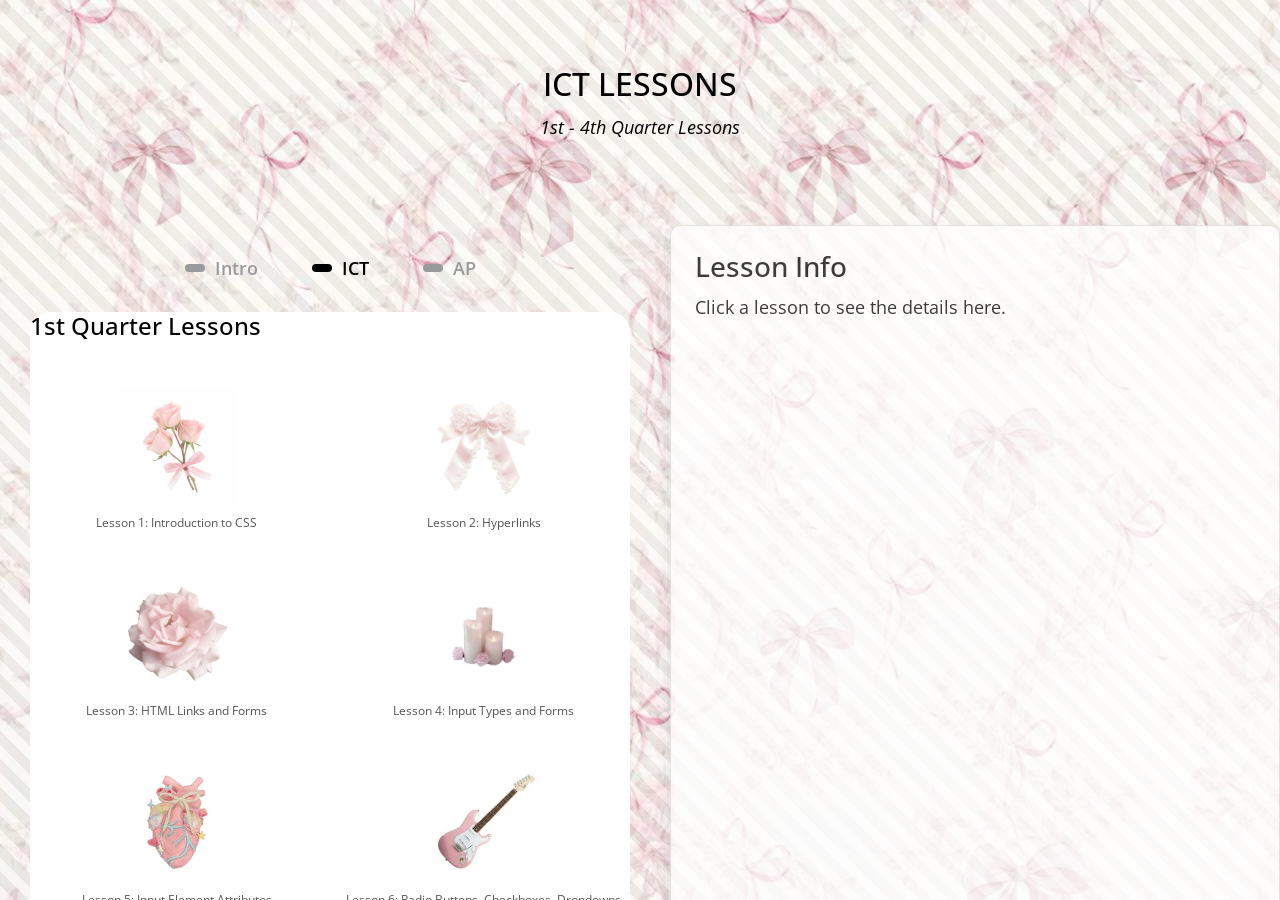
<file: gallery.html>
<!DOCTYPE html>
<html lang="en">

<head>
<meta charset="UTF-8">
<meta name="viewport" content="width=device-width, initial-scale=1.0">
<title>ICT Lessons</title>

<link rel="stylesheet" href="https://fonts.googleapis.com/css?family=Open+Sans:400,600">
<link rel="stylesheet" href="css/bootstrap.min.css">
<link rel="stylesheet" href="css/templatemo-style.css">
<link rel="stylesheet" href="css/lesson-style.css">

</head>

<body class="gallery-page">

<div class="tm-page-container mx-auto">

<header class="tm-header text-center">
<h1 class="tm-title text-uppercase">ICT Lessons</h1>
<p class="tm-primary-color"><i>1st - 4th Quarter Lessons</i></p>
</header>

<div class="tm-page-grid">

<div class="tm-page-main">

<nav class="tm-nav">
<ul>
<li><a href="index.html"><span class="tm-nav-deco"></span>Intro</a></li>
<li class="active"><a href="gallery.html"><span class="tm-nav-deco"></span>ICT</a></li>
<li><a href="contact.html"><span class="tm-nav-deco"></span>AP</a></li>
</ul>
</nav>
<div class="tm-content-container">
<!-- 1ST QUARTER -->
<div class="tm-content-container">
<h2 class="tm-page-title">1st Quarter Lessons</h2>
<div class="lesson-grid">
  <div class="lesson-card" data-lesson="lesson1"><img src="img/gallery/1.jpg"><p class="lesson-label">Lesson 1: Introduction to CSS</p></div>
  <div class="lesson-card" data-lesson="lesson2"><img src="img/gallery/2.jpg"><p class="lesson-label">Lesson 2: Hyperlinks</p></div>
  <div class="lesson-card" data-lesson="lesson3"><img src="img/gallery/3.jpg"><p class="lesson-label">Lesson 3: HTML Links and Forms</p></div>
  <div class="lesson-card" data-lesson="lesson4"><img src="img/gallery/4.jpg"><p class="lesson-label">Lesson 4: Input Types and Forms</p></div>
  <div class="lesson-card" data-lesson="lesson5"><img src="img/gallery/5.jpg"><p class="lesson-label">Lesson 5: Input Element Attributes</p></div>
  <div class="lesson-card" data-lesson="lesson6"><img src="img/gallery/6.jpg"><p class="lesson-label">Lesson 6: Radio Buttons, Checkboxes, Dropdowns</p></div>
  <div class="lesson-card" data-lesson="lesson7"><img src="img/gallery/7.jpg"><p class="lesson-label">Lesson 7: Forms (Submit, Reset, File Upload)</p></div>
</div>
</div>

<!-- 2ND QUARTER -->
<div class="tm-content-container">
<h2 class="tm-page-title">2nd Quarter Lessons</h2>
<div class="lesson-grid">
  <div class="lesson-card" data-lesson="lesson8"><img src="img/gallery/8.jpg"><p class="lesson-label">Lesson 1: HTML Basics</p></div>
  <div class="lesson-card" data-lesson="lesson9"><img src="img/gallery/9.jpg"><p class="lesson-label">Lesson 2: HTML Structure</p></div>
  <div class="lesson-card" data-lesson="lesson10"><img src="img/gallery/10.jpg"><p class="lesson-label">Lesson 3: Links and Images</p></div>
  <div class="lesson-card" data-lesson="lesson11"><img src="img/gallery/11.jpg"><p class="lesson-label">Lesson 4: Lists and Tables</p></div>
  <div class="lesson-card" data-lesson="lesson12"><img src="img/gallery/12.jpg"><p class="lesson-label">Lesson 5: Forms</p></div>
  <div class="lesson-card" data-lesson="lesson13"><img src="img/gallery/13.jpg"><p class="lesson-label">Lesson 6: Mini Webpage</p></div>
</div>
</div>

<!-- 3RD QUARTER -->
<div class="tm-content-container">
<h2 class="tm-page-title">3rd Quarter Lessons</h2>
<div class="lesson-grid">
  <div class="lesson-card" data-lesson="lesson14"><img src="img/gallery/14.jpg"><p class="lesson-label">Lesson 1: CSS Introduction</p></div>
  <div class="lesson-card" data-lesson="lesson15"><img src="img/gallery/15.jpg"><p class="lesson-label">Lesson 2: Colors and Fonts</p></div>
  <div class="lesson-card" data-lesson="lesson16"><img src="img/gallery/16.jpg"><p class="lesson-label">Lesson 3: Layouts</p></div>
  <div class="lesson-card" data-lesson="lesson17"><img src="img/gallery/17.jpg"><p class="lesson-label">Lesson 4: Responsive Design</p></div>
</div>
</div>

<!-- 4TH QUARTER -->
<div class="tm-content-container">
<h2 class="tm-page-title">4th Quarter Lessons</h2>
<div class="lesson-grid">
  <div class="lesson-card" data-lesson="lesson18"><img src="img/gallery/18.jpg"><p class="lesson-label">Lesson 1: JavaScript Basics</p></div>
  <div class="lesson-card" data-lesson="lesson19"><img src="img/gallery/19.jpg"><p class="lesson-label">Lesson 2: Events</p></div>
  <div class="lesson-card" data-lesson="lesson20"><img src="img/gallery/20.jpg"><p class="lesson-label">Lesson 3: DOM Manipulation</p></div>
  <div class="lesson-card" data-lesson="lesson21"><img src="img/gallery/21.jpg"><p class="lesson-label">Lesson 4: Final Website</p></div>
  <br><br><br><br><br><br><br><br>
</div>

</div>
</div>

</div>

<aside class="tm-page-sidebar sidebar-box">
  <div id="lessonContent">
    <h3>Lesson Info</h3>
    <p>Click a lesson to see the details here.</p>
  </div>
  <footer>
    <span>Mayumi Vergara</span>
    <span>9 - Family</span>
  </footer>
</aside>
</div>


</div>
</div>

<script src="js/lesson-loader.js"></script>
<script src="js/bootstrap.bundle.min.js"></script>

</body>
</html>
</file>
<file: css/templatemo-style.css>
/*
Verticard Template
https://templatemo.com/tm-533-verticard
*/

body {
  font-family: "Open Sans", Arial, Helvetica, sans-serif;
  font-size: 18px;
  font-weight: 400;
  overflow-x: hidden;
  background: 
    repeating-linear-gradient(
      45deg,
      rgba(255, 255, 255, 0.25),
      rgba(255, 255, 255, 0.25) 10px,
      rgba(0, 0, 0, 0.05) 10px,
      rgba(0, 0, 0, 0.05) 20px
    ),
    url("../img/bg.jpg") repeat;
  color: #000000;
}

a {
  transition: all 0.3s ease;
}

a:hover,
a:focus {
  text-decoration: none;
}

p {
  line-height: 1.8;
}

.tm-primary-color {
  color: #000000;
}

.tm-secondary-color {
  color: #000000;
}


.tm-page-container {
  max-width: 600px;
  width: 100%;
}

.gallery-page .tm-page-container {
  max-width: none;
  padding: 0 30px;
  height: 100vh;
  overflow: hidden;
}

.gallery-page .tm-page-grid {
  display: flex;
  height: 100%;
  gap: 30px;
  align-items: flex-start;
}

.gallery-page .tm-page-main {
  flex: 0 0 50%;
  min-width: 300px;
  height: 100%;
  overflow-y: auto;
  padding-right: 10px;
}

.gallery-page .tm-page-sidebar {
  flex: 0 0 50%;
  min-width: 300px;
  height: 100%;
  position: sticky;
  top: 0;
  display: flex;
  flex-direction: column;
  overflow: hidden;
}

@media (max-width: 900px) {
  .gallery-page .tm-page-grid {
    flex-direction: column;
  }

  .gallery-page .tm-page-main,
  .gallery-page .tm-page-sidebar {
    flex: 1 1 100%;
    min-width: auto;
  }
}

.gallery-page .tm-page-sidebar .tm-lesson-info {
  flex: none;
  max-height: calc(100vh - 180px);
  overflow-y: auto;
  padding-right: 10px;
}

.gallery-page .tm-page-sidebar footer {
  margin-top: auto;
  padding-top: 16px;
  padding-bottom: 8px;
  text-align: center;
}

.tm-lesson-info {
  position: relative;
  width: 100%;
  padding: 18px;
  background: rgba(255, 255, 255, 0.95);
  border: 1px solid rgba(0, 0, 0, 0.12);
  border-radius: 14px;
  box-shadow: 0 20px 40px rgba(0, 0, 0, 0.12);
  overflow-y: auto;
  font-size: 0.95rem;
  max-height: 70vh;
}

.tm-lesson-info h3 {
  margin-top: 0;
  margin-bottom: 0.5rem;
  font-size: 1.1rem;
}

.tm-lesson-info p {
  margin: 0.35rem 0;
}

.tm-section {
  margin-bottom: 155px;
  position: relative;
}

.tm-content-container {      
  border-radius: 20px;
  background-color: white;
  margin-bottom: 30px;
}

.tm-nav {
  position: relative;       /* keep it inside the flow */
  margin: 20px auto;        /* center horizontally */
  display: flex;
  justify-content: center;  /* center the list */
}

.tm-nav ul {
  display: flex;
  gap: 30px;                /* spacing between items */
  padding: 0;
  margin: 0;
}

.tm-nav > ul > li {
  list-style: none;
}

.tm-nav > ul > li > a {
  display: flex;
  align-items: center;
  padding: 10px 12px;
  color: #999A9B;
  text-decoration: none;
  font-weight: 600;
  transition: color 0.2s;
}

.tm-nav > ul > li.active > a,
.tm-nav > ul > li > a:hover,
.tm-nav > ul > li > a:focus {
  color: #000000;
}

.tm-nav-deco {
  display: inline-block;
  width: 20px;
  height: 8px;
  background-color: #999A9B;
  margin-right: 10px;
  border-radius: 4px;
  transition: background-color 0.2s;
}

.tm-nav > ul > li.active > a > .tm-nav-deco,
.tm-nav > ul > li:hover > a > .tm-nav-deco {
  background-color: #000000;
}


.tm-content {  
  padding: 55px;
}

.tm-header {
  padding: 65px 15px;
}

.tm-title {
  font-size: 2rem;
  color: #000000;
}

.tm-page-title {
  font-size: 1.5rem;
  margin-bottom: 40px;
  color: #000000;
}

.tm-img {
  border-top-left-radius: 20px;
  border-top-right-radius: 20px;  
}

.card-img-top {
  width: 100%;
  height: 280px;
  object-fit: cover;
}

footer {
  font-size: 1rem;
  display: flex;
  justify-content: space-between;
  padding-bottom: 50px;
  color: #000000;
}

.tm-footer-link {
  color: #000000;
}

/* 
  Gallery Item Hover Effect
  https://tympanus.net/codrops/2014/06/19/ideas-for-subtle-hover-effects/
*/

/* Common style */
.tm-gallery-item figure {
	position: relative;	
	overflow: hidden;
	margin-bottom: 0;
	background: #000000;
	text-align: center;
	cursor: pointer;
}

.tm-gallery-item figure img {
	position: relative;
	display: block;
	min-height: 100%;
	max-width: 100%;
	opacity: 0.8;
}

.tm-gallery-item figure figcaption {
	color: #fff;
	text-transform: uppercase;
	font-size: 1.25em;
	-webkit-backface-visibility: hidden;
	backface-visibility: hidden;
}

.tm-gallery-item figure figcaption::before,
.tm-gallery-item figure figcaption::after {
	pointer-events: none;
}

.tm-gallery-item figure figcaption,
.tm-gallery-item figure figcaption > a {
	position: absolute;
	top: 0;
	left: 0;
	width: 100%;
	height: 100%;
}

/* Anchor will cover the whole item by default */
/* For some effects it will show as a button */
.tm-gallery-item figure figcaption > a {
	z-index: 1000;
	text-indent: 200%;
	white-space: nowrap;
	font-size: 0;
	opacity: 0;
}

.tm-gallery-item figure h2 {
	word-spacing: -0.15em;
	font-weight: 300;
}

.tm-gallery-item figure h2 span {	font-weight: 800; }

.tm-gallery-item figure h2,
.tm-gallery-item figure p {
	margin: 0;
}

.tm-gallery-item figure p {
	letter-spacing: 1px;
	font-size: 60.5%;
	max-width: 200px;
	margin: 0 auto;
}

/*---------------*/
/***** Bubba *****/
/*---------------*/

figure.effect-bubba {	background: #9e5406; }

figure.effect-bubba img {
	opacity: 1;
	-webkit-transition: opacity 0.35s;
	transition: opacity 0.35s;
}

figure.effect-bubba:hover img {
	opacity: 0.4;
}

figure.effect-bubba figcaption::before,
figure.effect-bubba figcaption::after {
	position: absolute;
	top: 15px;
	right: 15px;
	bottom: 15px;
	left: 15px;
	content: '';
	opacity: 0;
	-webkit-transition: opacity 0.35s, -webkit-transform 0.35s;
	transition: opacity 0.35s, transform 0.35s;
}

figure.effect-bubba figcaption::before {
	border-top: 1px solid #fff;
	border-bottom: 1px solid #fff;
	-webkit-transform: scale(0,1);
	transform: scale(0,1);
}

figure.effect-bubba figcaption::after {
	border-right: 1px solid #fff;
	border-left: 1px solid #fff;
	-webkit-transform: scale(1,0);
	transform: scale(1,0);
}

figure.effect-bubba h2 {
	font-size: 1.5rem;	
	-webkit-transition: -webkit-transform 0.35s;
	transition: transform 0.35s;
	-webkit-transform: translate3d(0,-5px,0);
	transform: translate3d(0,-5px,0);
	opacity: 0;
}

figure.effect-bubba p {
	width: 100%;
	padding: 10px;
	opacity: 0;
	-webkit-transition: opacity 0.35s, -webkit-transform 0.35s;
	transition: opacity 0.35s, transform 0.35s;
	-webkit-transform: translate3d(0,20px,0);
	transform: translate3d(0,20px,0);
}

figure.effect-bubba:hover figcaption::before,
figure.effect-bubba:hover figcaption::after {
	opacity: 1;
	-webkit-transform: scale(1);
	transform: scale(1);
}

figure.effect-bubba:hover h2,
figure.effect-bubba:hover p {
	opacity: 1;
	-webkit-transform: translate3d(0,0,0);
	transform: translate3d(0,0,0);
}

.tm-gallery {
  margin-top: 40px;
  margin-left: -30px;
  margin-right: -30px;
  margin-bottom: -20px;
}

.tm-gallery-item {
	margin-top: 15px;
	margin-bottom: 15px;
	max-width: 270px;
}

.tm-content-2 {
	padding-left: 45px;
	padding-right: 45px;
}

figcaption {
	display: flex;
	flex-direction: column;
	align-items: center;
	justify-content: center;
}

.tm-img-overlay-wrap {
	position: relative;
	min-height: 280px;
	background-image: url(../img/contact.jpg);
	background-repeat: no-repeat;
	background-size: cover;
	border-top-left-radius: 20px;
	border-top-right-radius: 20px;
}

.tm-img-overlay {
	border-top-left-radius: 20px;
	border-top-right-radius: 20px;
	position: absolute;
	top: 0;
	left: 0;
	width: 100%;
	height: 100%;
	background-color: rgba(0,0,0,0.5);
}

.tm-img-overlay-text {
	position: relative;
	z-index: 1000;
}

.tm-contact-form {
	max-width: 380px;
}

.form-group {
	margin-bottom: 35px;
}

.btn {
	font-size: 1.1rem;
	padding: 10px 35px;
	border: none;
}

.btn-primary {
	background-color: #000000;
}

.btn-primary:hover,
.btn-primary:focus {
	background-color: #000000;
}

.tm-small {
	font-size: 90%;
}

@media (max-width: 945px) {
  .tm-nav {
    position: static;
  }

  .tm-page-container {
    padding-left: 15px;
    padding-right: 15px;
  }
}

@media (max-width: 575px) {
	.tm-gallery-item {
		max-width: 100%;
		height: auto;
	}
}

@media (max-width: 480px) {
  footer {
    display: block;
  }

  footer span {
    display: block;
    padding: 15px;
  }
}
/* Page grid layout */
/* Page grid layout */
/* Page grid layout */
.tm-page-grid {
    display: flex;
    gap: 40px; /* space between main and sidebar */
}

/* Main content */
.tm-page-main {
    flex: 3;
    margin-bottom: 120px;
}

/* Sidebar box */
.tm-page-sidebar {
    flex: 0 0 200px;             /* smaller fixed width */
    background: #ffffff;
    padding: 14px;               /* tighter padding */
    border-radius: 10px;
    position: sticky;
    top: 20px;
    height: fit-content;
    margin-right: 80px;          /* floats further away from right edge */
    opacity: 0.75;               /* softer transparency */
    box-shadow: 0 8px 18px rgba(0,0,0,0.15); /* stronger shadow for floating effect */
    border: 1px solid #ddd;      /* subtle border */
}


/* Lesson info text */
.tm-lesson-info h3 {
    margin-bottom: 10px;
}

.tm-lesson-info p {
    font-size: 14px;
    line-height: 1.5;
}

/* Lesson grid */
.lesson-grid {
    display: grid;
    grid-template-columns: repeat(2, 1fr); /* 2 per row */
    gap: 14px;
    margin-top: 15px;
}

/* Lesson card */
.lesson-card {
    cursor: pointer;
    text-align: center;
    padding: 6px;
}

/* Lesson card images */
.lesson-card img {
    width: 100%;
    max-width: 120px;
    height: 120px;
    object-fit: cover;
    border-radius: 8px;
    display: block;
    margin: auto;
    transition: transform 0.2s;
}

.lesson-card:hover img {
    transform: scale(1.05);
}

/* Label under image */
.lesson-label {
    margin-top: 5px;
    font-size: 12px;
    color: #555;
}

/* Page container spacing */
.tm-page-container {
    padding-bottom: 60px;
}

/* Sidebar content spacing */
#lessonContent {
    padding: 10px;
    overflow-y: auto;
    max-height: calc(100vh - 200px);
}
.accordion-item.tm-content-container {
  border: 1px solid #ddd;
  border-radius: 8px;
  margin-bottom: 12px;
  overflow: hidden;
  box-shadow: 0 4px 10px rgba(214, 164, 224, 0.05);
}

.accordion-button {
color:rgb(225 187 195);
  width: 100%;
  text-align: left;
  padding: 12px 15px;
  background-color: #f9f9f9;
  border: none;
  cursor: pointer;
  transition: background-color 0.2s;
  display: flex;
  align-items: center;
  gap: 10px;
  padding: 12px 15px;
}

.accordion-icon {
  height: 100%;        /* match button height */
  max-height: 60px;    /* optional: cap the size */
  width: auto;         /* keep aspect ratio */
  object-fit: cover;   /* crop nicely if needed */
  border-radius: 4px;  /* optional rounded corners */
}


.accordion-button.collapsed {
  background-color: #f9f9f9;
}

.accordion-button:not(.collapsed) {
  background-color: #eaeaea;
}

.accordion-body.tm-content {
  padding: 15px;
  font-size: 14px;
  line-height: 1.6;
  display: none; /* hidden by default */
}

.accordion-collapse.show .accordion-body {
  display: block; /* show when toggled */
}

.video-container {
  position: relative;
  padding-bottom: 56.25%; /* 16:9 aspect ratio */
  height: 0;
  overflow: hidden;
  max-width: 100%;
  background: #000;
}

.video-container iframe {
  position: absolute;
  top: 0;
  left: 0;
  width: 100%;
  height: 100%;
}
</file>
<file: css/lesson-style.css>
/* Lesson Style - Code and Output Boxes */

/* Code Box Styling */
.sample-code-box {
    background-color: #2d2d2d;
    border-radius: 8px;
    padding: 15px;
    margin: 15px 0;
    overflow-x: auto;
    border-left: 4px solid #4a90d9;
}

.sample-code-box h4 {
    color: #f8f8f2;
    font-size: 14px;
    margin-bottom: 10px;
    font-weight: 600;
    text-transform: uppercase;
    letter-spacing: 1px;
}

.sample-code-box pre {
    margin: 0;
    padding: 0;
}

.sample-code-box code {
    font-family: 'Consolas', 'Monaco', 'Courier New', monospace;
    font-size: 13px;
    line-height: 1.5;
    color: #f8f8f2;
    white-space: pre-wrap;
    word-wrap: break-word;
}

/* Syntax highlighting colors */
.sample-code-box .tag { color: #f92672; }
.sample-code-box .attr { color: #a6e22e; }
.sample-code-box .value { color: #e6db74; }
.sample-code-box .property { color: #66d9ef; }
.sample-code-box .selector { color: #f92672; }
.sample-code-box .comment { color: #75715e; }

/* Output Box Styling */
.sample-output-box {
    background-color: #f9f9f9;
    border: 1px solid #ddd;
    border-radius: 8px;
    padding: 15px;
    margin: 15px 0;
    border-left: 4px solid #28a745;
}

.sample-output-box h4 {
    color: #333;
    font-size: 14px;
    margin-bottom: 10px;
    font-weight: 600;
    text-transform: uppercase;
    letter-spacing: 1px;
}

.sample-output-box .output-content {
    background-color: #fff;
    border: 1px solid #e0e0e0;
    border-radius: 4px;
    padding: 10px;
    min-height: 40px;
}

/* Lesson Content Enhancements */
.lesson-content-section {
    margin-bottom: 20px;
}

.lesson-content-section h2 {
    color: #333;
    font-size: 24px;
    margin-bottom: 15px;
    border-bottom: 2px solid #4a90d9;
    padding-bottom: 8px;
}

.lesson-content-section h3 {
    color: #555;
    font-size: 18px;
    margin: 15px 0 10px;
}

.lesson-content-section p {
    line-height: 1.6;
    color: #444;
}

.lesson-content-section ul, 
.lesson-content-section ol {
    margin-left: 20px;
    line-height: 1.8;
}

.lesson-content-section li {
    margin-bottom: 5px;
}

.lesson-content-section code {
    background-color: #f4f4f4;
    padding: 2px 6px;
    border-radius: 3px;
    font-family: 'Consolas', 'Monaco', monospace;
    font-size: 0.9em;
    color: #d63384;
}

.lesson-content-section pre {
    background-color: #2d2d2d;
    padding: 15px;
    border-radius: 8px;
    overflow-x: auto;
    margin: 10px 0;
}

.lesson-content-section pre code {
    background-color: transparent;
    padding: 0;
    color: #f8f8f2;
}

/* Responsive adjustments */
@media (max-width: 768px) {
    .sample-code-box {
        padding: 10px;
    }
    
    .sample-code-box code {
        font-size: 12px;
    }
    
    .sample-output-box {
        padding: 10px;
    }
}
</file>
